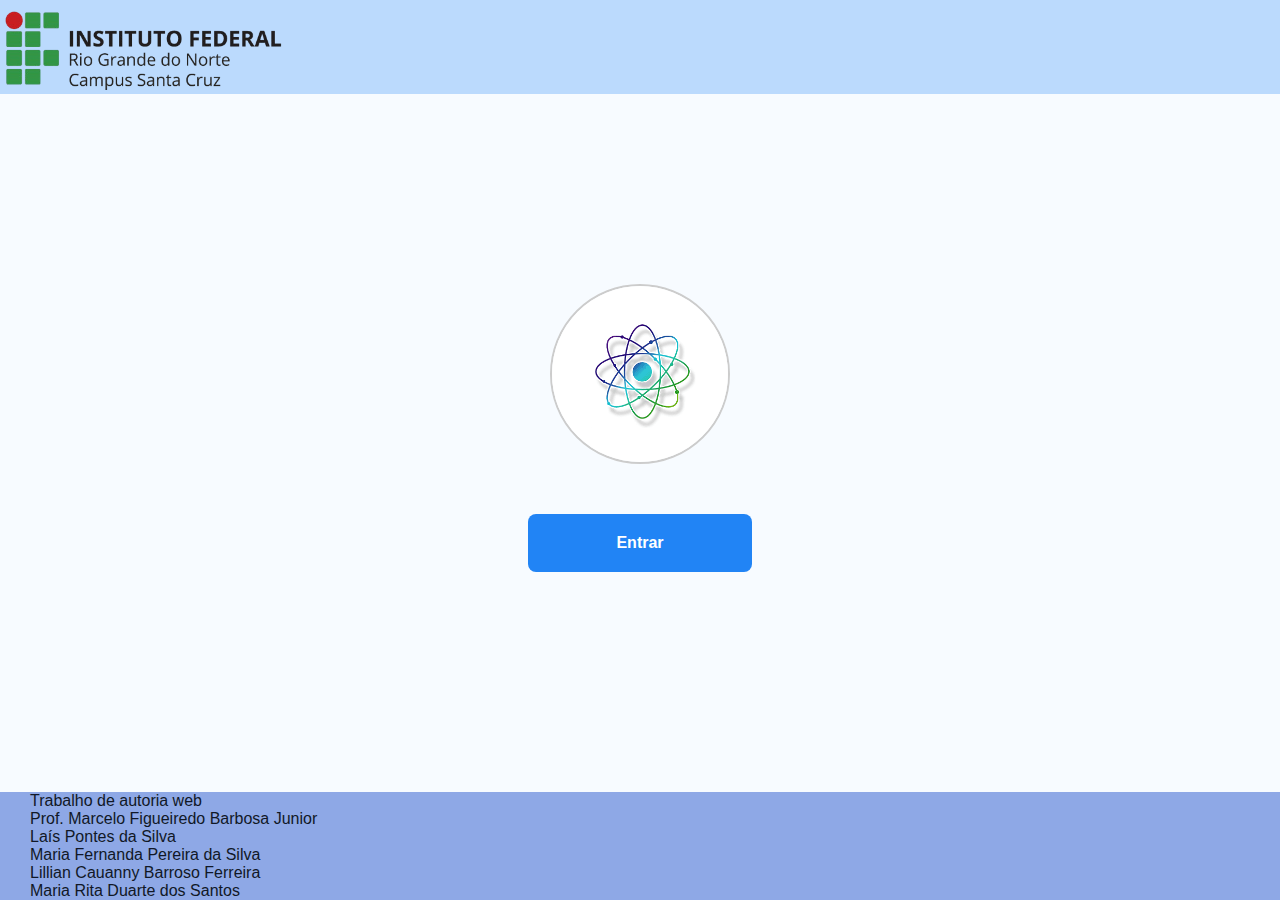
<file: autoria.web/index.html>
<!DOCTYPE html>
<html lang="pt-BR">

<head>
    <meta charset="utf-8">
    <meta name="viewport" content="width=device-width, initial-scale=1">
    <title>Quimica - Inicial</title>
    <link rel="stylesheet" href="estilo.css">
</head>

<body>
    <header id="cabecalho">
        <img id="imagem-ifrn" src="ifrn.png" alt="logo do ifrn">
    </header>

    <main id="conteudo-principal">
        <div id="caixa-login">
            <img id="imagem-química" src="logo.png" alt="logo do site">
            <button id="botao-entrar" type="button">Entrar</button>
        </div>
    </main>

    <footer id="rodape">
        <p>Trabalho de autoria web</p>
        <p>Prof. Marcelo Figueiredo Barbosa Junior</p>
        <p>Laís Pontes da Silva</p>
        <p>Maria Fernanda Pereira da Silva</p>
        <p>Lillian Cauanny Barroso Ferreira</p>
        <p>Maria Rita Duarte dos Santos</p>
    </footer>
</body>

</html>
</file>
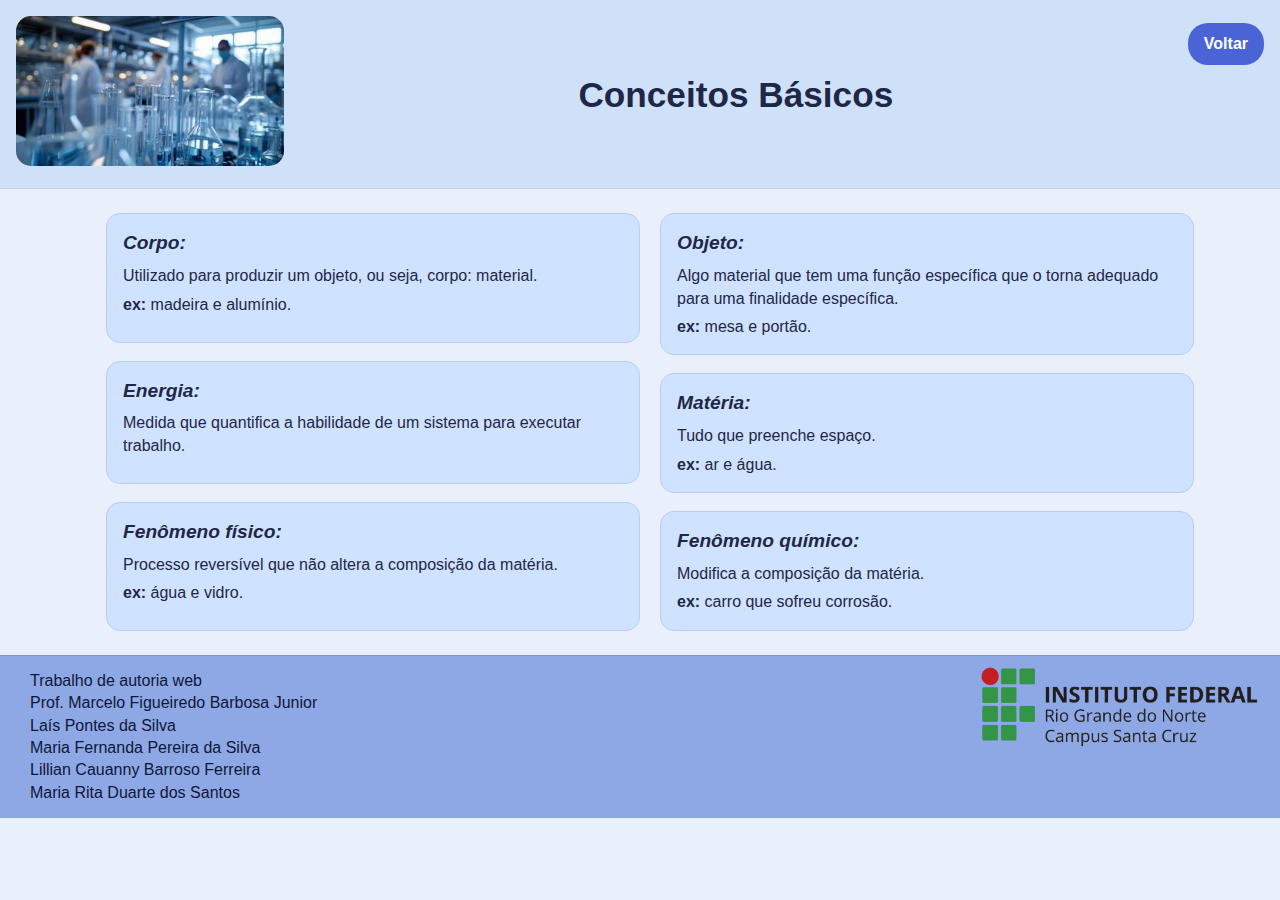
<file: autoria.web/index2.html>
<!DOCTYPE html>
<html lang="pt-br">
<head>
  <meta charset="utf-8">
  <meta name="viewport" content="width=device-width, initial-scale=1">
  <title>Conceitos Básicos</title>
  <link rel="stylesheet" href="estilo2.css">
</head>
<body>
  <header class="topo">
    <div class="brand">
        <img id="imagem-quimicos" src="quimicos.jpeg" alt="logo do site">
    </div>
    <h1>Conceitos Básicos</h1>
    <a class="btn-voltar" href="#">Voltar</a>
  </header>

  <main class="conteudo">
    <div class="coluna">
      <article class="card">
        <h2>Corpo:</h2>
        <p>Utilizado para produzir um objeto, ou seja, corpo: material.</p>
        <p><strong>ex:</strong> madeira e alumínio.</p>
      </article>

      <article class="card">
        <h2>Energia:</h2>
        <p>Medida que quantifica a habilidade de um sistema para executar trabalho.</p>
      </article>

      <article class="card">
        <h2>Fenômeno físico:</h2>
        <p>Processo reversível que não altera a composição da matéria.</p>
        <p><strong>ex:</strong> água e vidro.</p>
      </article>
    </div>

    <div class="coluna">
      <article class="card">
        <h2>Objeto:</h2>
        <p>Algo material que tem uma função específica que o torna adequado para uma finalidade específica.</p>
        <p><strong>ex:</strong> mesa e portão.</p>
      </article>

      <article class="card">
        <h2>Matéria:</h2>
        <p>Tudo que preenche espaço.</p>
        <p><strong>ex:</strong> ar e água.</p>
      </article>

      <article class="card">
        <h2>Fenômeno químico:</h2>
        <p>Modifica a composição da matéria.</p>
        <p><strong>ex:</strong> carro que sofreu corrosão.</p>
      </article>
    </div>
  </main>

  <footer class="rodape">
        <p>Trabalho de autoria web</p>
        <p>Prof. Marcelo Figueiredo Barbosa Junior</p>
        <p>Laís Pontes da Silva</p>
        <p>Maria Fernanda Pereira da Silva</p>
        <p>Lillian Cauanny Barroso Ferreira</p>
        <p>Maria Rita Duarte dos Santos</p>
    <div id="img-if">
        <img id="imagem-ifrn" src="ifrn.png" alt="logo do ifrn">
    </div>
  </footer>
</body>
</html>
</file>
<file: autoria.web/estilo.css>
* {
    margin: 0;
    padding: 0;
    box-sizing: border-box;
  }
  
  html, body {
    height: 100%;
  }
  body {
    font-family: Arial, sans-serif;
    background: #f7fbff;
    color: #111827;
    display: flex;
    flex-direction: column;
    min-height: 100vh;
  }
  #cabecalho, #rodape {
    height: 64px;
    background: transparent;
  }
  #conteudo-principal {
    flex: 1;
    display: flex;
    align-items: center;
    justify-content: center;
    padding: 20px;
  }
  #caixa-login {
    width: 100%;
    max-width: 360px;
    text-align: center;
    padding: 20px;
    border-radius: 12px;
  }
  #imagem-química {
    width: 180px;
    height: 180px;
    position: relative;
    top: -30px;
    border-radius: 50%;
    object-fit: cover;
    display: block;
    margin: 0 auto 20px auto;
    border: 2px solid #ccc;
  }
  #botao-entrar {
    display: inline-block;
    width: 70%;
    padding: 20px;
    font-size: 16px;
    font-weight: bold;
    border-radius: 8px;
    border: none;
    cursor: pointer;
    background: #2184f5;
    color: #fff;
  }
  #botao-entrar:active {
    transform: translateY(1px);
  }

  #imagem-ifrn { 
    height: 90px;

  }
  
  #cabecalho {
    background-color: #bbdafd;
    height: auto;
  }

  #rodape {
    background-color: #8ea8e6;
    height: auto;
    text-align: left; padding-left: 30px
  }
</file>
<file: autoria.web/estilo2.css>
* {
  margin: 0;
  padding: 0;
  box-sizing: border-box;
}

html, body {
  height: 100%;
  font-family: Arial, Helvetica, sans-serif;
  line-height: 1.4;
  background: #e9f0fb;
  color: #1f2747;
}

.topo {
  display: grid;
  grid-template-columns: auto 1fr auto;
  align-items: center;
  gap: 16px;
  padding: 16px;
  background-color: #cfe0f9;
  border-bottom: 1px solid #c2d3f3;
}

.thumb {
  width: 120px;
  height: 80px;
  border-radius: 12px;
  background: #b7c8eb;
}

.topo h1 {
  font-size: 2.2rem;
  text-align: center;
  font-weight: 800;
}

.btn-voltar {
  text-decoration: none;
  background: #4a64d8;
  color: #ffffff;
  padding: 10px 16px;
  border-radius: 20px;
  font-weight: 600;
  position: relative;
  top: -50px;
}

.conteudo {
  max-width: 1100px;
  margin: 24px auto;
  display: grid;
  grid-template-columns: 50% 50%;
  gap: 20px;
  padding: 0 16px;
}

.coluna {
  display: grid;
  gap: 18px;
}

.card {
  background: #cfe2ff;
  border: 1px solid #b6cff9;
  border-radius: 14px;
  padding: 16px;
}

.card h2 {
  font-size: 1.2rem;
  font-style: italic;
  margin-bottom: 8px;
}

.card p + p {
  margin-top: 6px;
}

.rodape {
  margin-top: 24px;
  padding: 14px 16px;
  background: #8ea8e6;
  color: #0e1738;
  text-align: left;
  border-top: 1px solid #7a97dd;
  text-align: left; padding-left: 30px;
  position: relative;
}

#imagem-quimicos {
  border-radius: 15px;
  height: 150px;
}

#imagem-ifrn {
  border-radius: 15px;
  height: 90px;
  position: absolute;
  right: 20px;
  top: 0;
}
</file>
